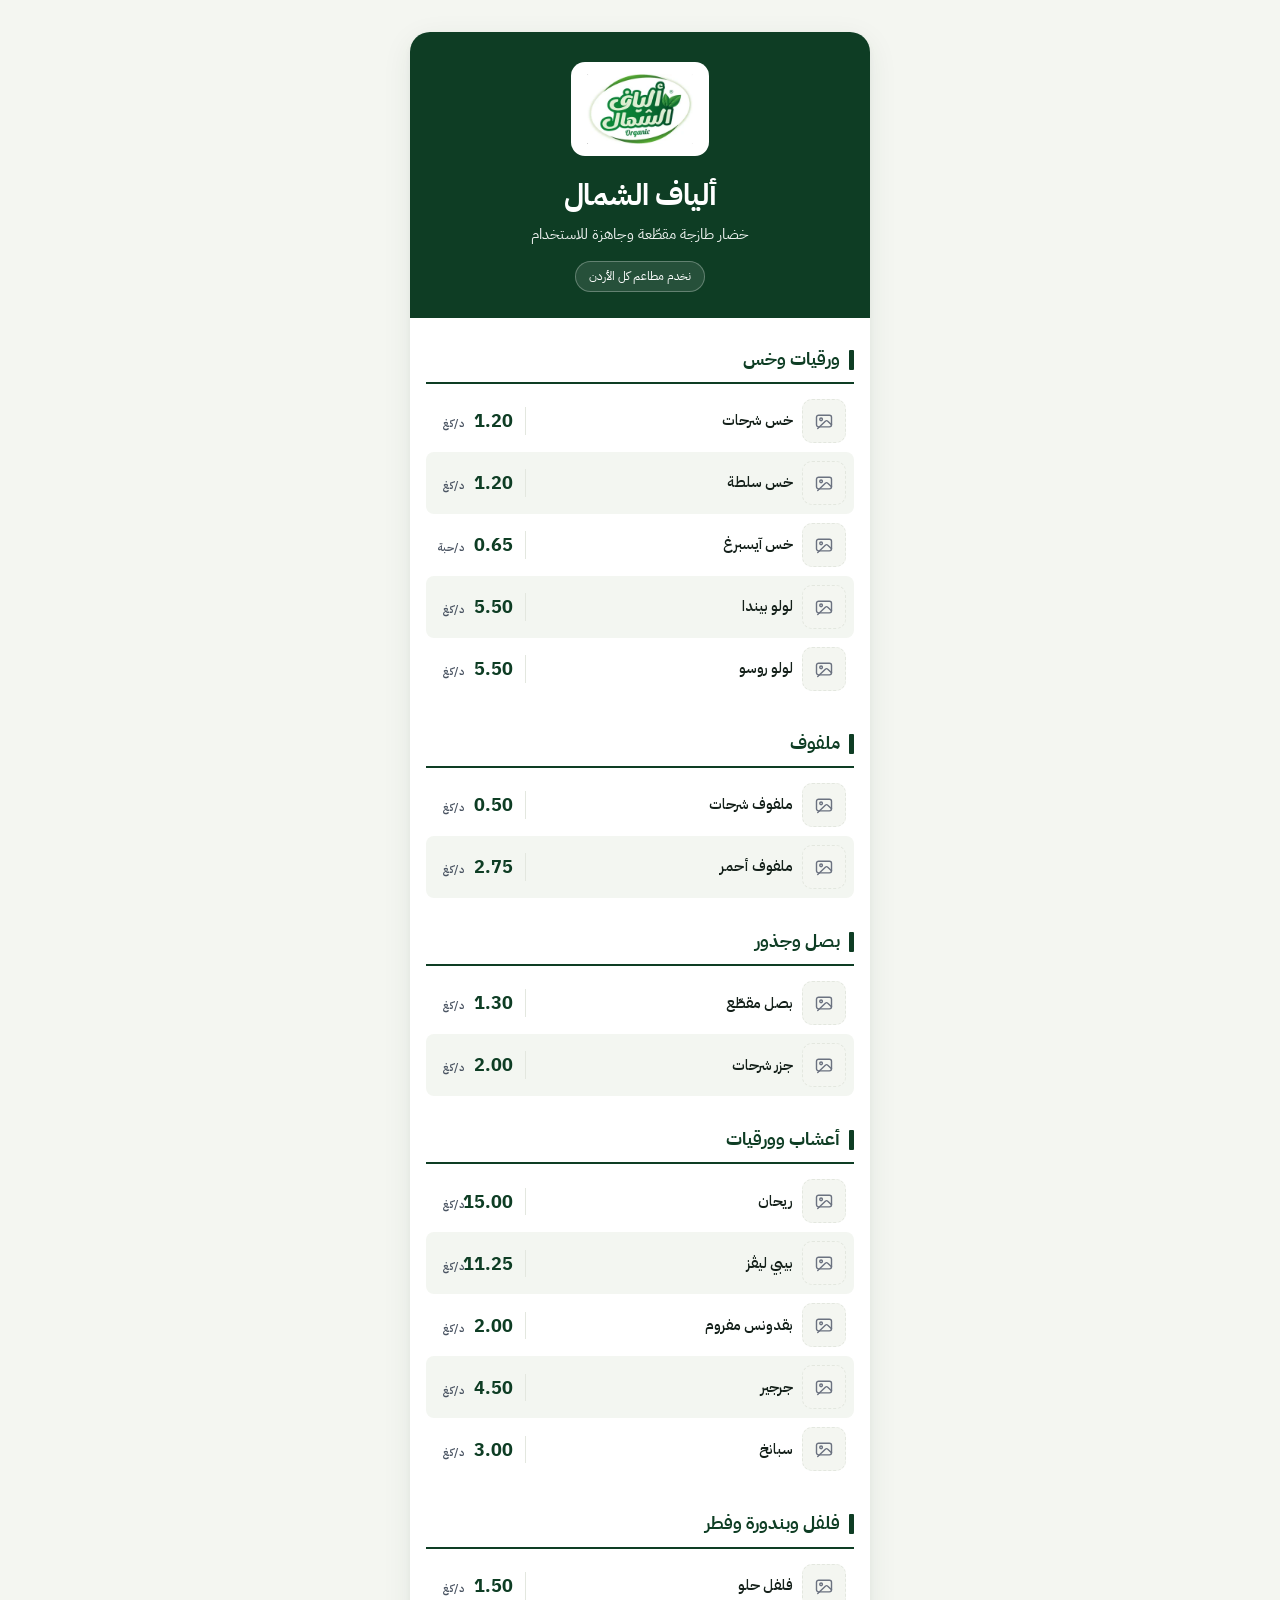
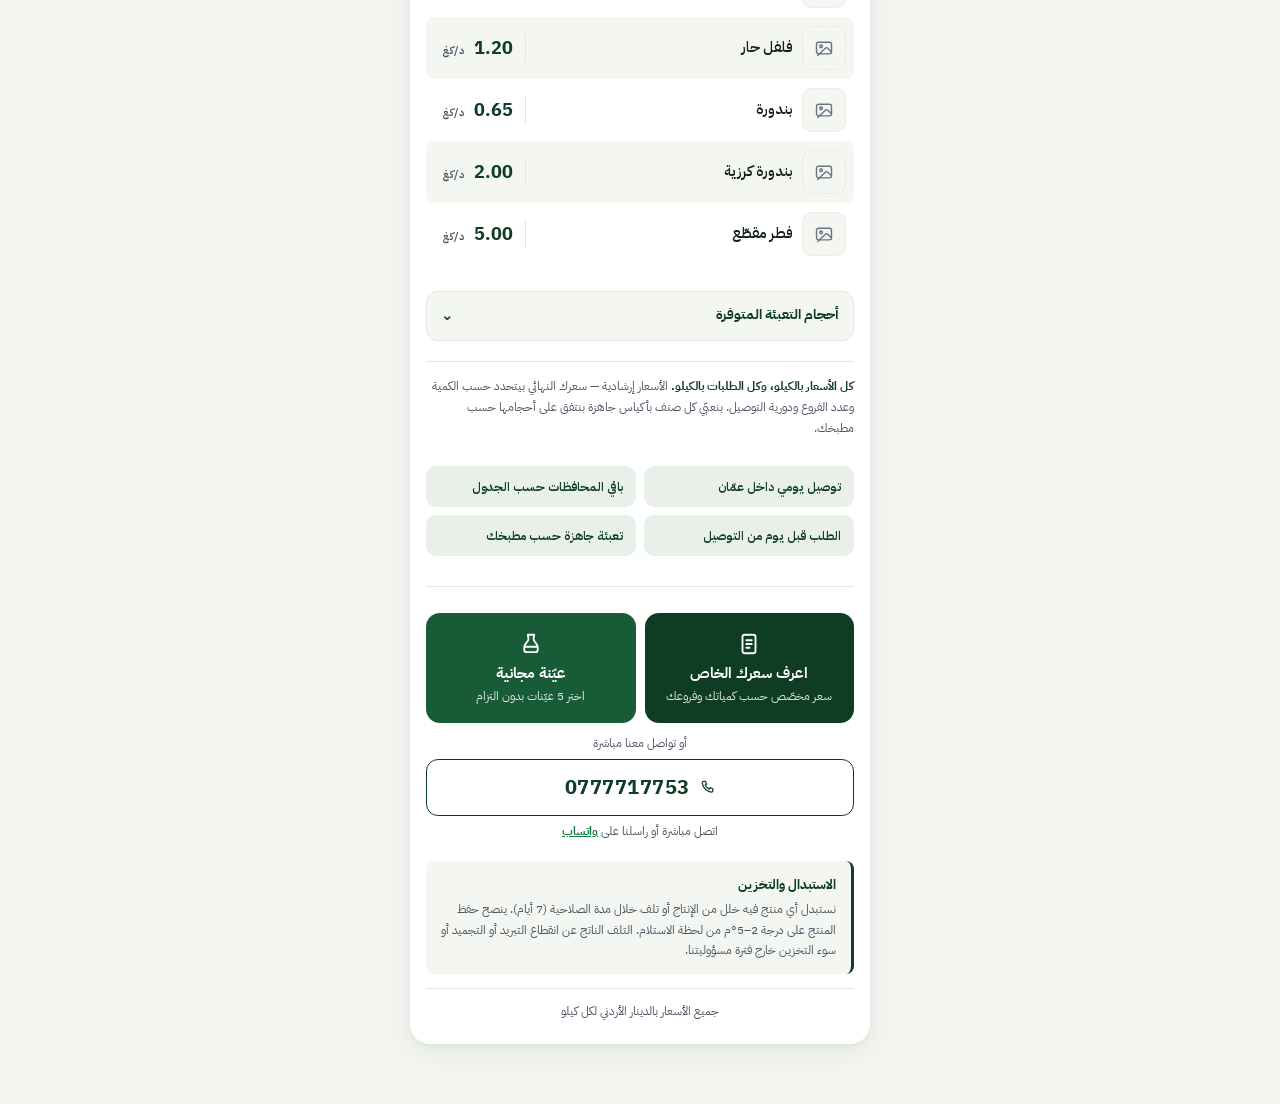
<file: index.html>
<!DOCTYPE html>
<html lang="ar" dir="rtl">
<head>
<meta charset="UTF-8">
<meta name="viewport" content="width=device-width, initial-scale=1.0">
<title>ألياف الشمال — قائمة أسعار الخضار المقطّعة</title>
<meta name="description" content="قائمة أسعار خضار مقطّعة وجاهزة للاستخدام للمطاعم، بسعر الكيلو. تسليم يومي داخل عمّان، صلاحية 7 أيام من تاريخ الإنتاج.">

<meta property="og:type" content="website">
<meta property="og:site_name" content="ألياف الشمال">
<meta property="og:locale" content="ar_JO">
<meta property="og:title" content="ألياف الشمال — قائمة أسعار الخضار المقطّعة">
<meta property="og:description" content="خضار مقطّعة جاهزة للمطاعم. تسليم يومي داخل عمّان، صلاحية 7 أيام، الطلب قبل يوم من التوصيل.">
<meta property="og:url" content="https://alyaf-alshamal-prices.pages.dev/">
<meta property="og:image" content="https://alyaf-alshamal-prices.pages.dev/assets/og-image-v2.png">
<meta property="og:image:width" content="1200">
<meta property="og:image:height" content="630">
<meta property="og:image:alt" content="ألياف الشمال — قائمة أسعار الخضار المقطّعة">
<meta name="twitter:card" content="summary_large_image">
<link rel="canonical" href="https://alyaf-alshamal-prices.pages.dev/">
<meta name="theme-color" content="#0E3D24">

<link rel="icon" href="assets/favicon-32.png" sizes="32x32">
<link rel="apple-touch-icon" href="assets/apple-touch-icon-180.png">
<link rel="preload" href="assets/fonts/ibm-plex-arabic-400.woff2" as="font" type="font/woff2" crossorigin>
<link rel="preload" href="assets/fonts/ibm-plex-arabic-700.woff2" as="font" type="font/woff2" crossorigin>
<link rel="stylesheet" href="assets/styles.css">
</head>

<body>
<a class="skip-link" href="#catalogue">تخطَّ إلى قائمة الأسعار</a>
<main class="sheet">

  <header class="masthead">
    <picture>
      <source srcset="assets/logo.webp" type="image/webp">
      <img src="assets/logo.png" alt="ألياف الشمال">
    </picture>
    <h1 class="wordmark">ألياف الشمال</h1>
    <p class="descriptor">خضار طازجة مقطّعة وجاهزة للاستخدام</p>
    <div class="service-notes">
      <span>نخدم مطاعم كل الأردن</span>
    </div>
  </header>

  <p class="photo-hint" id="photo-hint" hidden>
    <svg viewBox="0 0 24 24" fill="none" stroke="currentColor" stroke-width="1.8" stroke-linecap="round" stroke-linejoin="round" width="16" height="16" aria-hidden="true"><rect x="3" y="5" width="18" height="14" rx="2.5"/><circle cx="8.5" cy="10" r="1.6"/><path d="M21 16.5 16.2 12a1.6 1.6 0 0 0-2.3 0L4.5 21"/></svg>
    اكبس مربّع الصورة جنب أي صنف لعرض صوره والتنقّل بينها
  </p>

  <section class="catalogue" id="catalogue"></section>

  <noscript>
    <p class="noscript-note">
      لعرض قائمة الأسعار يلزم تفعيل الجافاسكربت في المتصفح،
      أو تواصل معنا مباشرة على 0777717753.
    </p>
  </noscript>

  <p class="price-note">
    <b>كل الأسعار بالكيلو، وكل الطلبات بالكيلو.</b>
    الأسعار إرشادية — سعرك النهائي بيتحدد حسب الكمية وعدد الفروع ودورية التوصيل.
    بنعبّي كل صنف بأكياس جاهزة بنتفق على أحجامها حسب مطبخك.
  </p>

  <section class="service-grid">
    <div>توصيل يومي داخل عمّان</div>
    <div>باقي المحافظات حسب الجدول</div>
    <div>الطلب قبل يوم من التوصيل</div>
    <div>تعبئة جاهزة حسب مطبخك</div>
  </section>

  <section class="dual">
    <a class="dual-card is-primary" href="quote.html">
      <svg viewBox="0 0 24 24" fill="none" stroke="currentColor" stroke-width="1.7" stroke-linecap="round" stroke-linejoin="round" aria-hidden="true"><path d="M8 3.5h8a2 2 0 0 1 2 2v13a2 2 0 0 1-2 2H8a2 2 0 0 1-2-2v-13a2 2 0 0 1 2-2Z"/><path d="M9.5 8.5h5M9.5 12h5M9.5 15.5h3"/></svg>
      <span class="dual-title">اعرف سعرك الخاص</span>
      <span class="dual-sub">سعر مخصّص حسب كمياتك وفروعك</span>
    </a>
    <a class="dual-card is-sample" href="sample.html">
      <svg viewBox="0 0 24 24" fill="none" stroke="currentColor" stroke-width="1.7" stroke-linecap="round" stroke-linejoin="round" aria-hidden="true"><path d="M9 3.5h6l-.6 3.2a3 3 0 0 0 .5 2.3l2.6 3.7a4 4 0 0 1 .7 2.3v2.5a2 2 0 0 1-2 2H7.8a2 2 0 0 1-2-2V15a4 4 0 0 1 .7-2.3l2.6-3.7a3 3 0 0 0 .5-2.3Z"/><path d="M6.4 14.5h11.2"/></svg>
      <span class="dual-title">عيّنة مجانية</span>
      <span class="dual-sub">اختر 5 عيّنات بدون التزام</span>
    </a>
  </section>

  <section class="direct">
    <p class="direct-label">أو تواصل معنا مباشرة</p>
    <a class="direct-tel" href="tel:+962777717753">
      <svg viewBox="0 0 24 24" fill="none" stroke="currentColor" stroke-width="1.8" stroke-linecap="round" stroke-linejoin="round" aria-hidden="true"><path d="M6.3 3.5h2.9l1.5 3.7-1.9 1.4a12.4 12.4 0 0 0 5.6 5.6l1.4-1.9 3.7 1.5v2.9a1.8 1.8 0 0 1-2 1.8A16.4 16.4 0 0 1 4.5 5.5a1.8 1.8 0 0 1 1.8-2Z"/></svg>
      <span>0777717753</span>
    </a>
    <p class="direct-note">
      اتصل مباشرة أو راسلنا على
      <a href="https://wa.me/962777717753?text=%D9%85%D8%B1%D8%AD%D8%A8%D8%A7%D8%8C%20%D8%A8%D8%AF%D9%8A%20%D8%A3%D8%B3%D8%AA%D9%81%D8%B3%D8%B1%20%D8%B9%D9%86%20%D8%A7%D9%84%D8%B7%D9%84%D8%A8%20%D9%88%D8%A7%D9%84%D8%A3%D8%B3%D8%B9%D8%A7%D8%B1." target="_blank" rel="noopener">واتساب</a>
    </p>
  </section>

  <footer class="closing">
    <div class="policy">
      <b>الاستبدال والتخزين</b>
      نستبدل أي منتج فيه خلل من الإنتاج أو تلف خلال مدة الصلاحية (7 أيام).
      ينصح حفظ المنتج على درجة 2–5°م من لحظة الاستلام. التلف الناتج عن انقطاع التبريد
      أو التجميد أو سوء التخزين خارج فترة مسؤوليتنا.
    </div>
    <p class="currency-note">جميع الأسعار بالدينار الأردني لكل كيلو</p>
  </footer>

</main>

<script src="assets/products.js" defer></script>
<script src="assets/gallery.js" defer></script>
<script src="assets/catalogue.js" defer></script>

<script type="application/ld+json">
{
  "@context": "https://schema.org",
  "@type": "Organization",
  "name": "ألياف الشمال",
  "alternateName": "Alyaf Alshamal",
  "description": "توريد خضار طازجة مقطّعة وجاهزة للاستخدام للمطاعم في الأردن",
  "url": "https://alyaf-alshamal-prices.pages.dev/",
  "logo": "https://alyaf-alshamal-prices.pages.dev/assets/logo.webp",
  "telephone": "+962777717753",
  "address": {
    "@type": "PostalAddress",
    "addressCountry": "JO",
    "addressRegion": "عمّان"
  }
}
</script>
<script type="application/ld+json">
{
  "@context": "https://schema.org",
  "@type": "LocalBusiness",
  "name": "ألياف الشمال",
  "description": "خضار مقطّعة جاهزة للمطاعم. تسليم يومي داخل عمّان، صلاحية 7 أيام.",
  "telephone": "+962777717753",
  "priceRange": "$$",
  "currenciesAccepted": "JOD",
  "areaServed": {
    "@type": "Country",
    "name": "الأردن"
  },
  "address": {
    "@type": "PostalAddress",
    "addressCountry": "JO",
    "addressRegion": "عمّان"
  },
  "openingHoursSpecification": {
    "@type": "OpeningHoursSpecification",
    "dayOfWeek": ["Saturday","Sunday","Monday","Tuesday","Wednesday","Thursday"],
    "opens": "08:00",
    "closes": "18:00"
  }
}
</script>
</body>
</html>
</file>
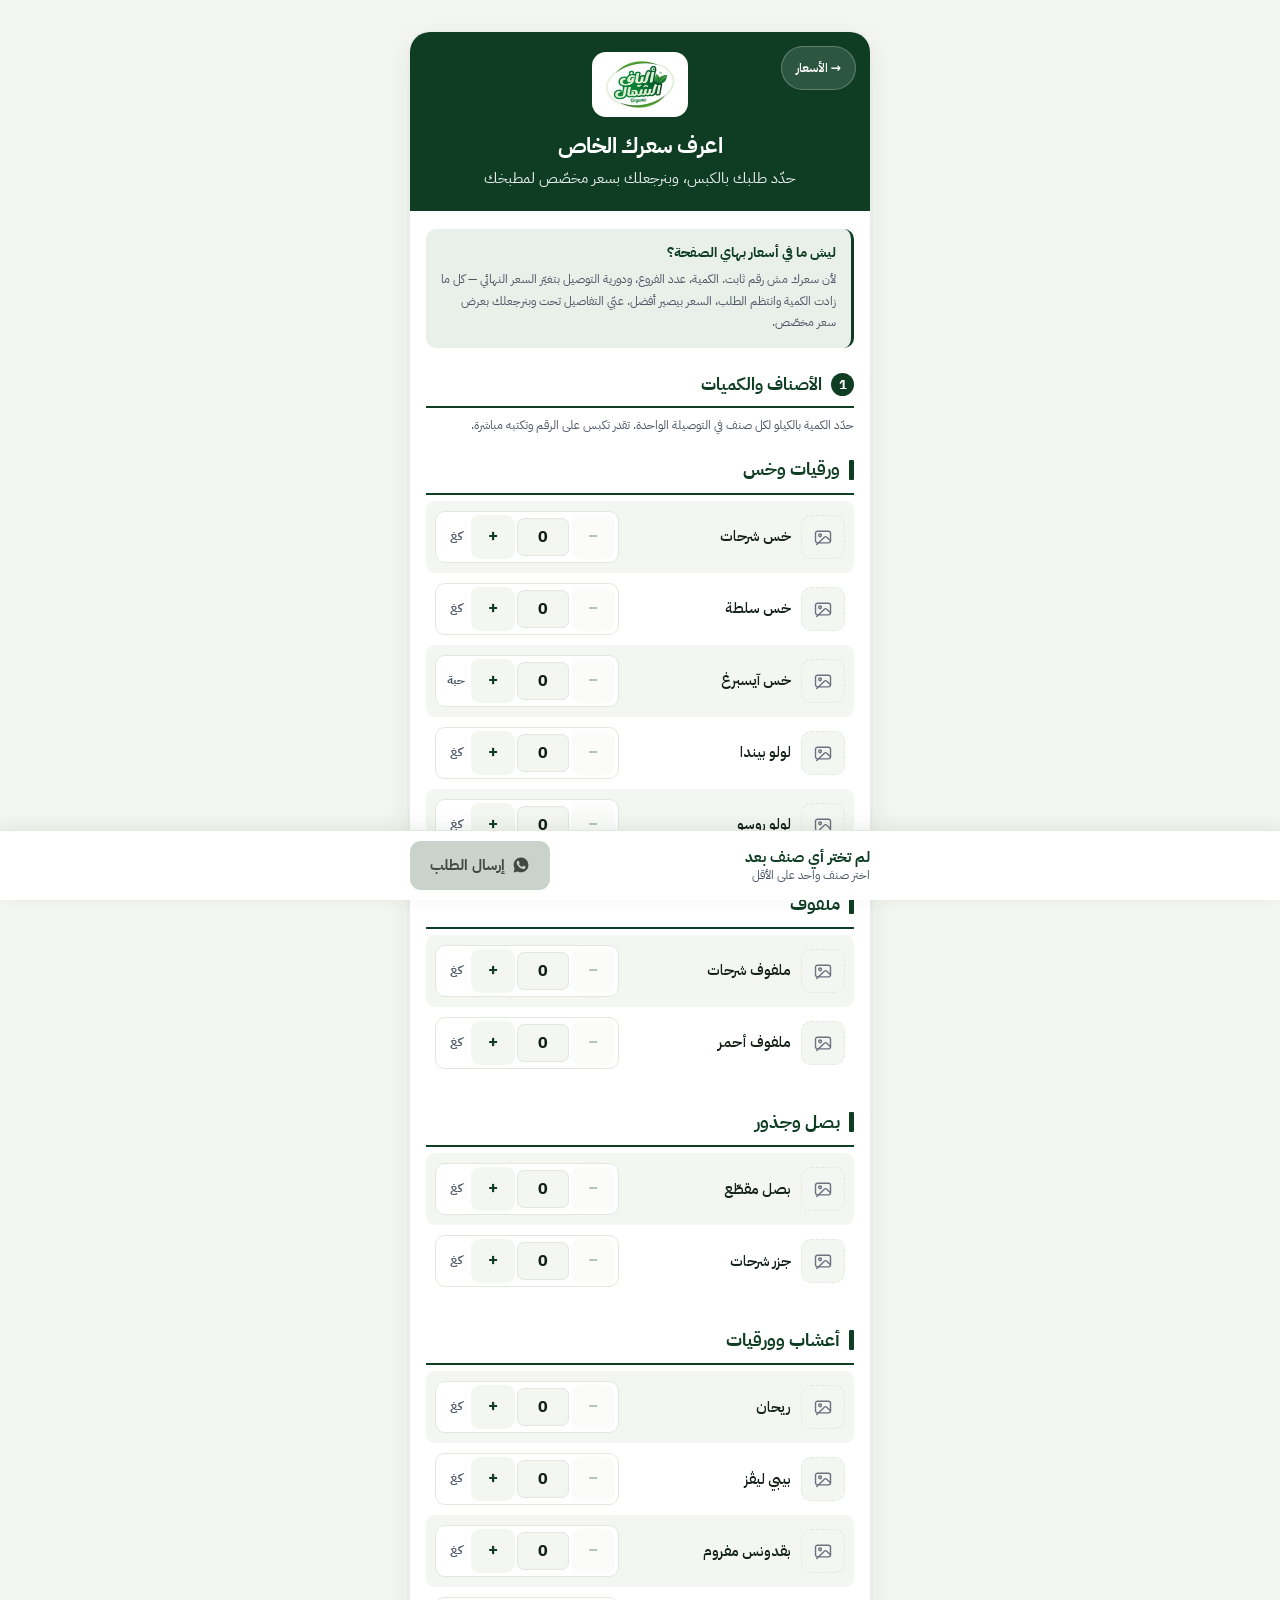
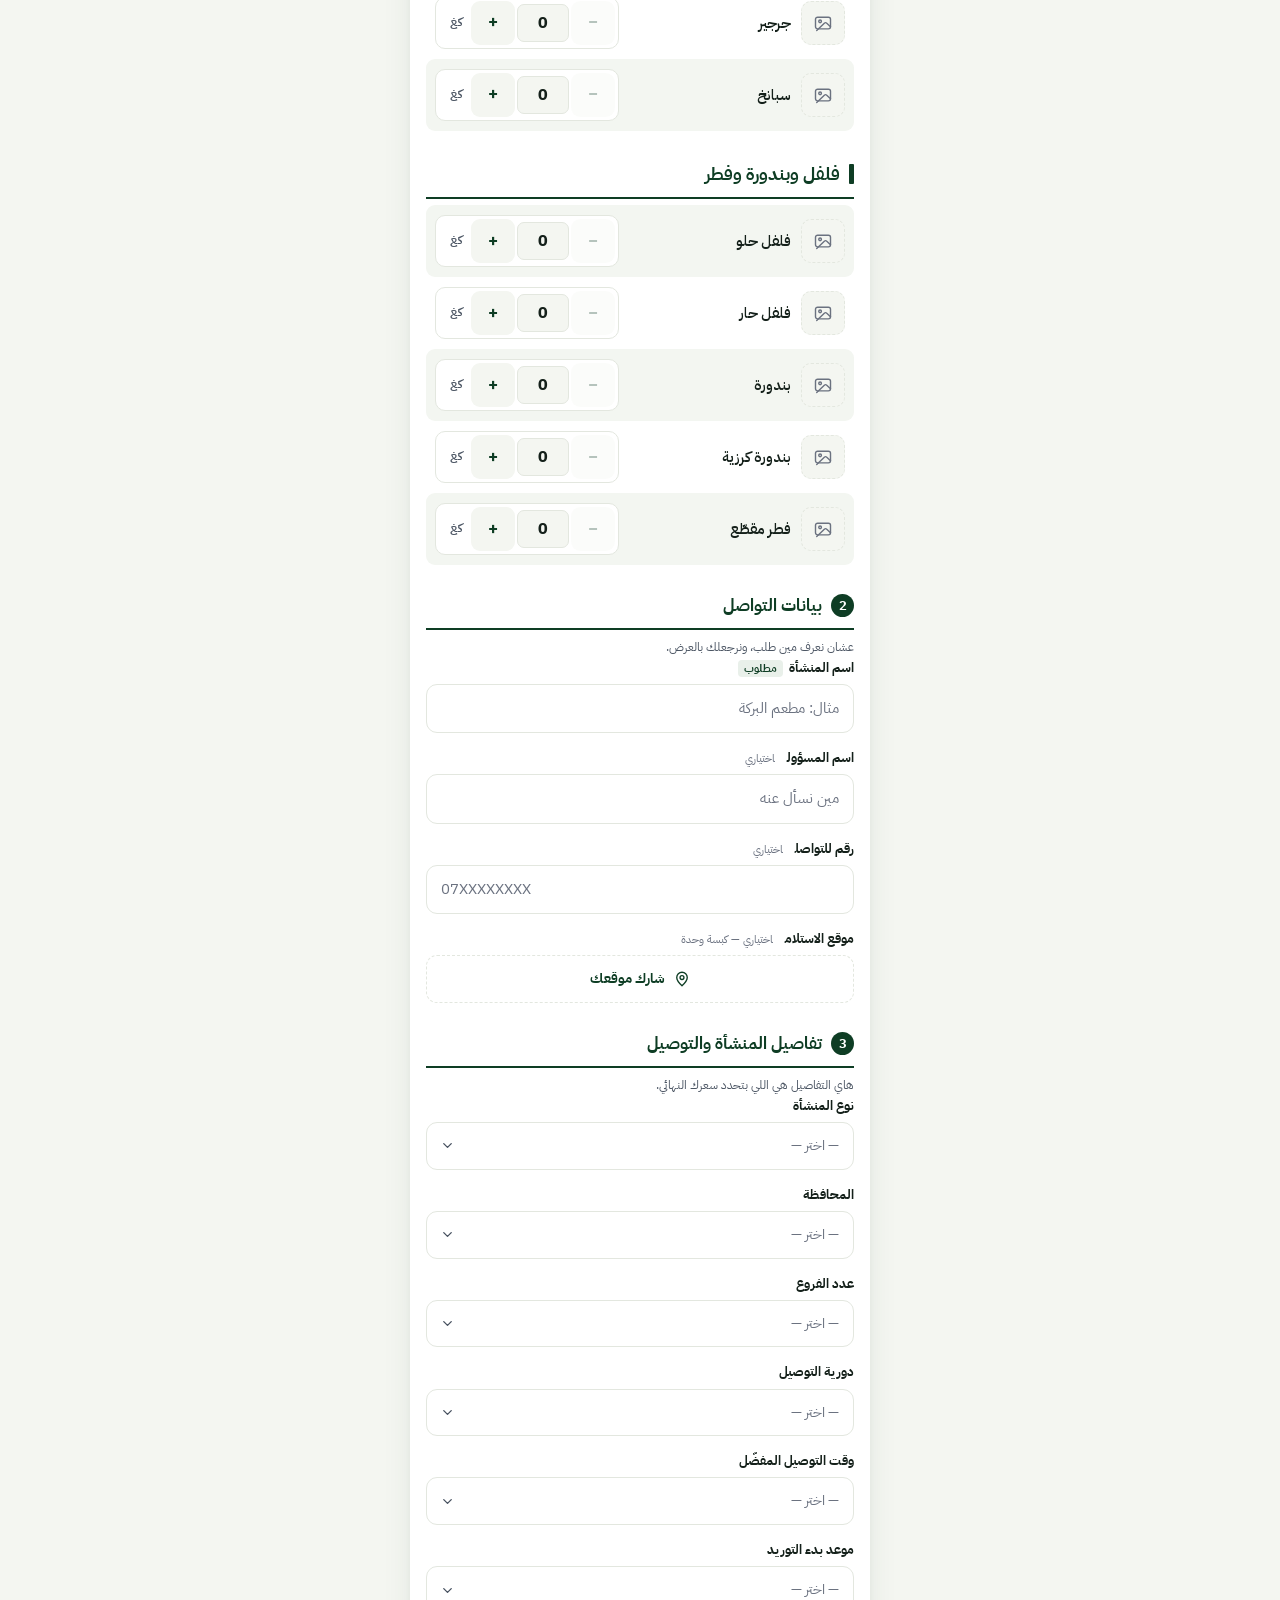
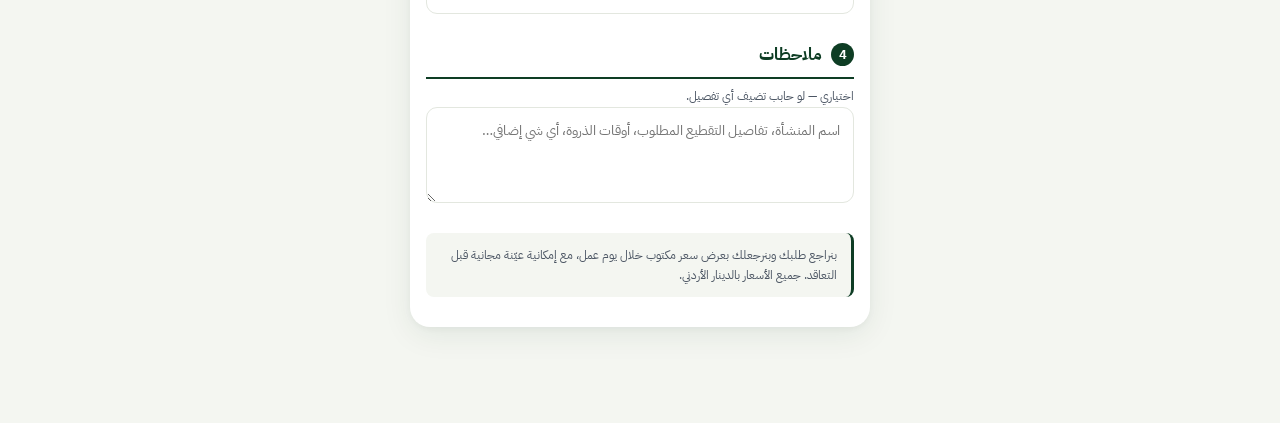
<file: quote.html>
<!DOCTYPE html>
<html lang="ar" dir="rtl">
<head>
<meta charset="UTF-8">
<meta name="viewport" content="width=device-width, initial-scale=1.0">
<title>اعرف سعرك الخاص — ألياف الشمال</title>
<meta name="description" content="حدّد أصنافك وكمياتك وتفاصيل التوصيل، واحصل على عرض سعر مخصّص من ألياف الشمال حسب حجم طلبك وعدد فروعك.">

<meta property="og:type" content="website">
<meta property="og:site_name" content="ألياف الشمال">
<meta property="og:locale" content="ar_JO">
<meta property="og:title" content="اعرف سعرك الخاص — ألياف الشمال">
<meta property="og:description" content="سعرك مش رقم ثابت. حدّد أصنافك وكمياتك ودورية التوصيل، وبنرجعلك بعرض سعر مخصّص.">
<meta property="og:url" content="https://alyaf-alshamal-prices.pages.dev/quote.html">
<meta property="og:image" content="https://alyaf-alshamal-prices.pages.dev/assets/og-image-v2.png">
<meta property="og:image:width" content="1200">
<meta property="og:image:height" content="630">
<meta property="og:image:alt" content="ألياف الشمال — اعرف سعرك الخاص">
<meta name="twitter:card" content="summary_large_image">
<link rel="canonical" href="https://alyaf-alshamal-prices.pages.dev/quote.html">
<meta name="theme-color" content="#0E3D24">

<link rel="icon" href="assets/favicon-32.png" sizes="32x32">
<link rel="apple-touch-icon" href="assets/apple-touch-icon-180.png">
<link rel="preload" href="assets/fonts/ibm-plex-arabic-400.woff2" as="font" type="font/woff2" crossorigin>
<link rel="preload" href="assets/fonts/ibm-plex-arabic-700.woff2" as="font" type="font/woff2" crossorigin>
<link rel="stylesheet" href="assets/styles.css">
</head>

<body class="has-sendbar">
<a class="skip-link" href="#items">تخطَّ إلى اختيار الأصناف</a>
<main class="sheet">

  <header class="masthead compact">
    <a class="back-link" href="index.html">→ الأسعار</a>
    <picture>
      <source srcset="assets/logo.webp" type="image/webp">
      <img src="assets/logo.png" alt="ألياف الشمال">
    </picture>
    <h1 class="wordmark">اعرف سعرك الخاص</h1>
    <p class="descriptor">حدّد طلبك بالكبس، وبنرجعلك بسعر مخصّص لمطبخك</p>
  </header>

  <section class="explainer">
    <b>ليش ما في أسعار بهاي الصفحة؟</b>
    <p>
      لأن سعرك مش رقم ثابت. الكمية، عدد الفروع، ودورية التوصيل بتغيّر السعر النهائي —
      كل ما زادت الكمية وانتظم الطلب، السعر بيصير أفضل.
      عبّي التفاصيل تحت وبنرجعلك بعرض سعر مخصّص.
    </p>
  </section>

  <div class="steps">

    <section class="step">
      <h2 class="step-heading"><span class="step-num">1</span> الأصناف والكميات</h2>
      <p class="step-note">حدّد الكمية بالكيلو لكل صنف في التوصيلة الواحدة. تقدر تكبس على الرقم وتكتبه مباشرة.</p>
      <div id="items"></div>
    </section>

    <section class="step">
      <h2 class="step-heading"><span class="step-num">2</span> بيانات التواصل</h2>
      <p class="step-note">عشان نعرف مين طلب، ونرجعلك بالعرض.</p>
      <div id="contact"></div>
    </section>

    <section class="step">
      <h2 class="step-heading"><span class="step-num">3</span> تفاصيل المنشأة والتوصيل</h2>
      <p class="step-note">هاي التفاصيل هي اللي بتحدد سعرك النهائي.</p>
      <div id="questions"></div>
    </section>

    <section class="step">
      <h2 class="step-heading"><span class="step-num">4</span> ملاحظات</h2>
      <p class="step-note">اختياري — لو حابب تضيف أي تفصيل.</p>
      <textarea id="notes" placeholder="اسم المنشأة، تفاصيل التقطيع المطلوب، أوقات الذروة، أي شي إضافي…"></textarea>
    </section>

  </div>

  <noscript>
    <p class="noscript-note">
      لاستخدام هذي الصفحة يلزم تفعيل الجافاسكربت،
      أو تواصل معنا مباشرة على 0777717753.
    </p>
  </noscript>

  <div class="page-tail">
    <p class="est-note">
      بنراجع طلبك وبنرجعلك بعرض سعر مكتوب خلال يوم عمل، مع إمكانية عيّنة مجانية قبل التعاقد.
      جميع الأسعار بالدينار الأردني.
    </p>
  </div>

</main>

<div class="sendbar">
  <div class="sendbar-inner">
    <div class="sendbar-sum">
      <div class="sendbar-count" id="sb-count">لم تختر أي صنف بعد</div>
      <div class="sendbar-hint" id="sb-hint">اختر صنف واحد على الأقل</div>
    </div>
    <button type="button" class="send-btn" id="send" disabled>
      <svg viewBox="0 0 24 24" fill="currentColor" aria-hidden="true"><path d="M12.04 2C6.6 2 2.2 6.4 2.2 11.84c0 1.74.46 3.42 1.32 4.9L2.06 22l5.4-1.42a9.8 9.8 0 0 0 4.58 1.16h.01c5.43 0 9.84-4.4 9.84-9.84C21.89 6.4 17.48 2 12.04 2Zm5.76 13.9c-.24.68-1.4 1.3-1.94 1.34-.5.05-1.13.07-1.82-.11-.42-.11-.96-.29-1.65-.59-2.9-1.25-4.8-4.17-4.94-4.36-.15-.2-1.19-1.58-1.19-3.02s.76-2.14 1.03-2.44c.27-.29.58-.37.78-.37h.56c.18 0 .42-.03.65.5.24.55.82 1.9.89 2.04.07.15.12.32.02.51-.1.2-.15.32-.29.49-.15.17-.31.38-.44.51-.15.15-.3.31-.13.6.17.3.76 1.24 1.62 2.01 1.11.99 2.05 1.3 2.34 1.44.29.15.46.12.63-.07.17-.2.73-.85.92-1.14.2-.29.39-.24.66-.15.27.1 1.71.81 2 .95.29.15.49.22.56.34.07.12.07.7-.17 1.38Z"/></svg>
      إرسال الطلب
    </button>
  </div>
</div>

<script src="assets/products.js" defer></script>
<script src="assets/gallery.js" defer></script>
<script src="assets/form-common.js" defer></script>
<script src="assets/quote.js" defer></script>
</body>
</html>
</file>
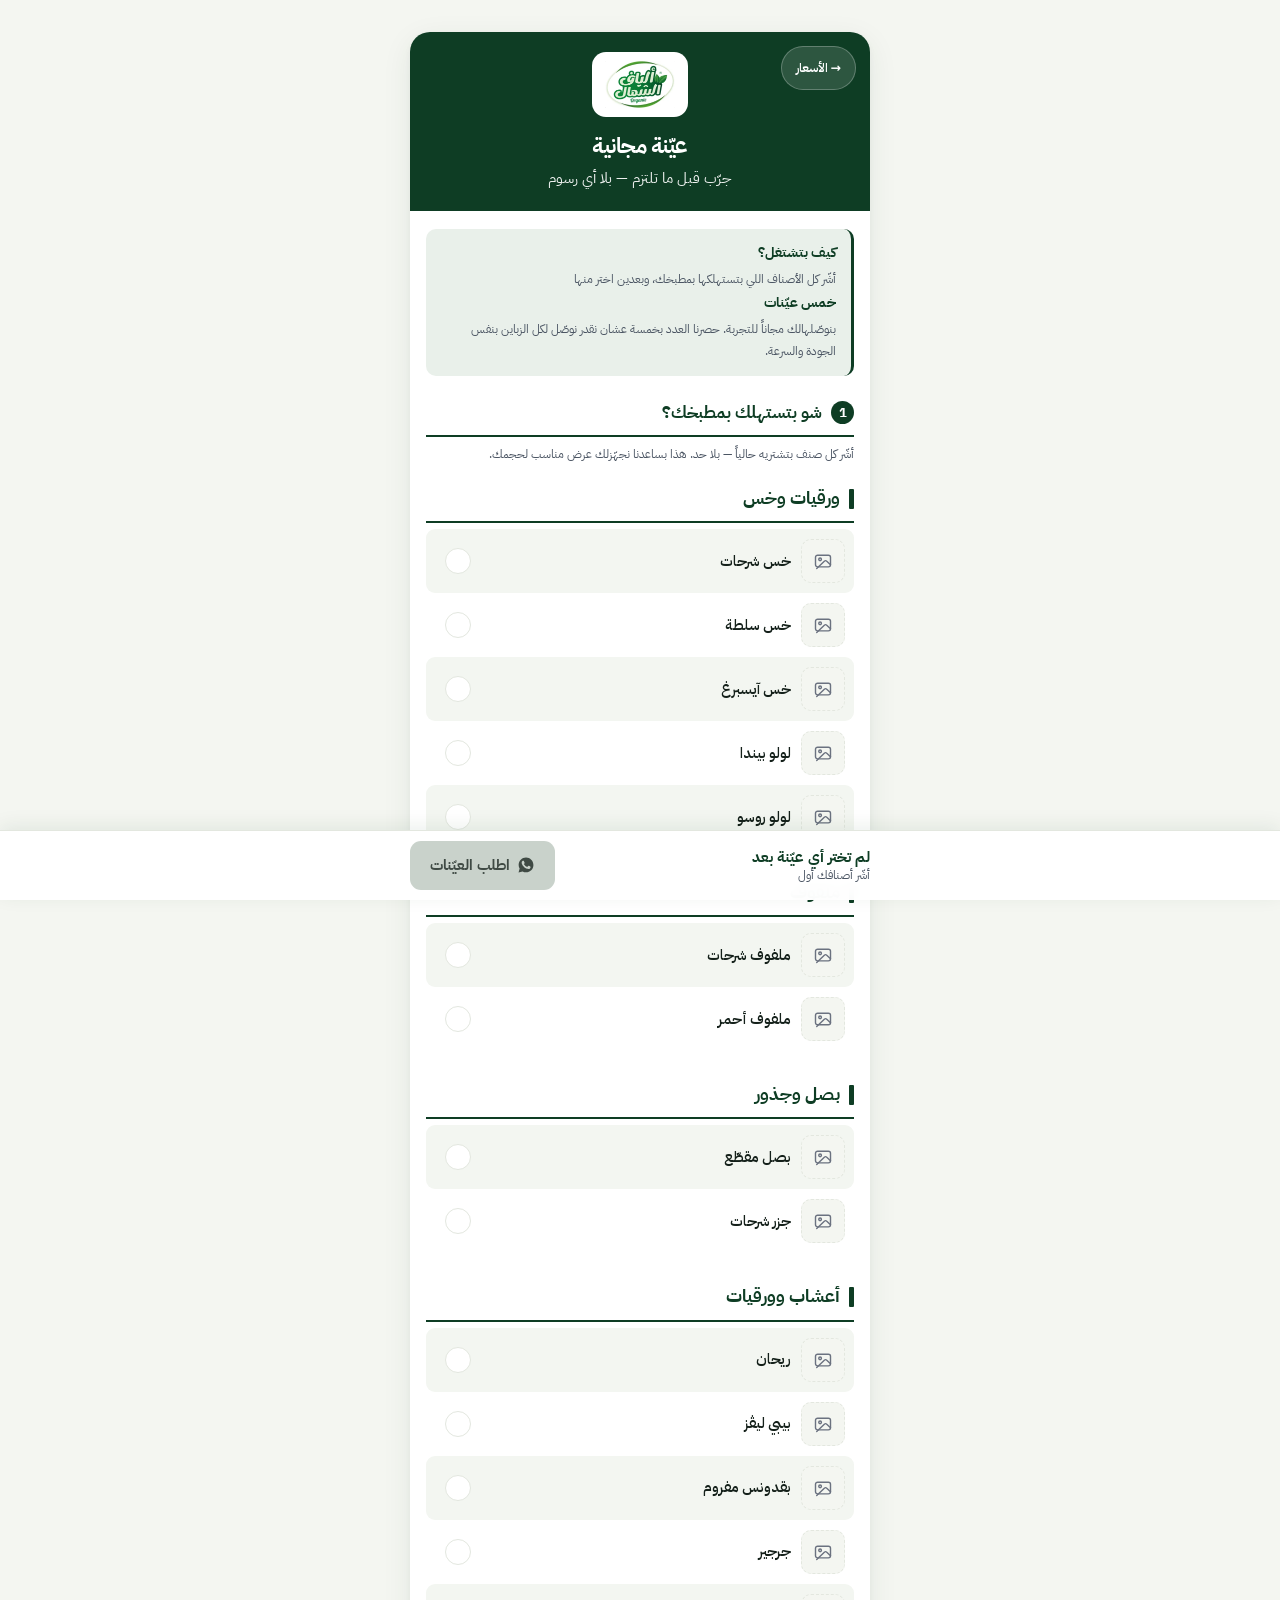
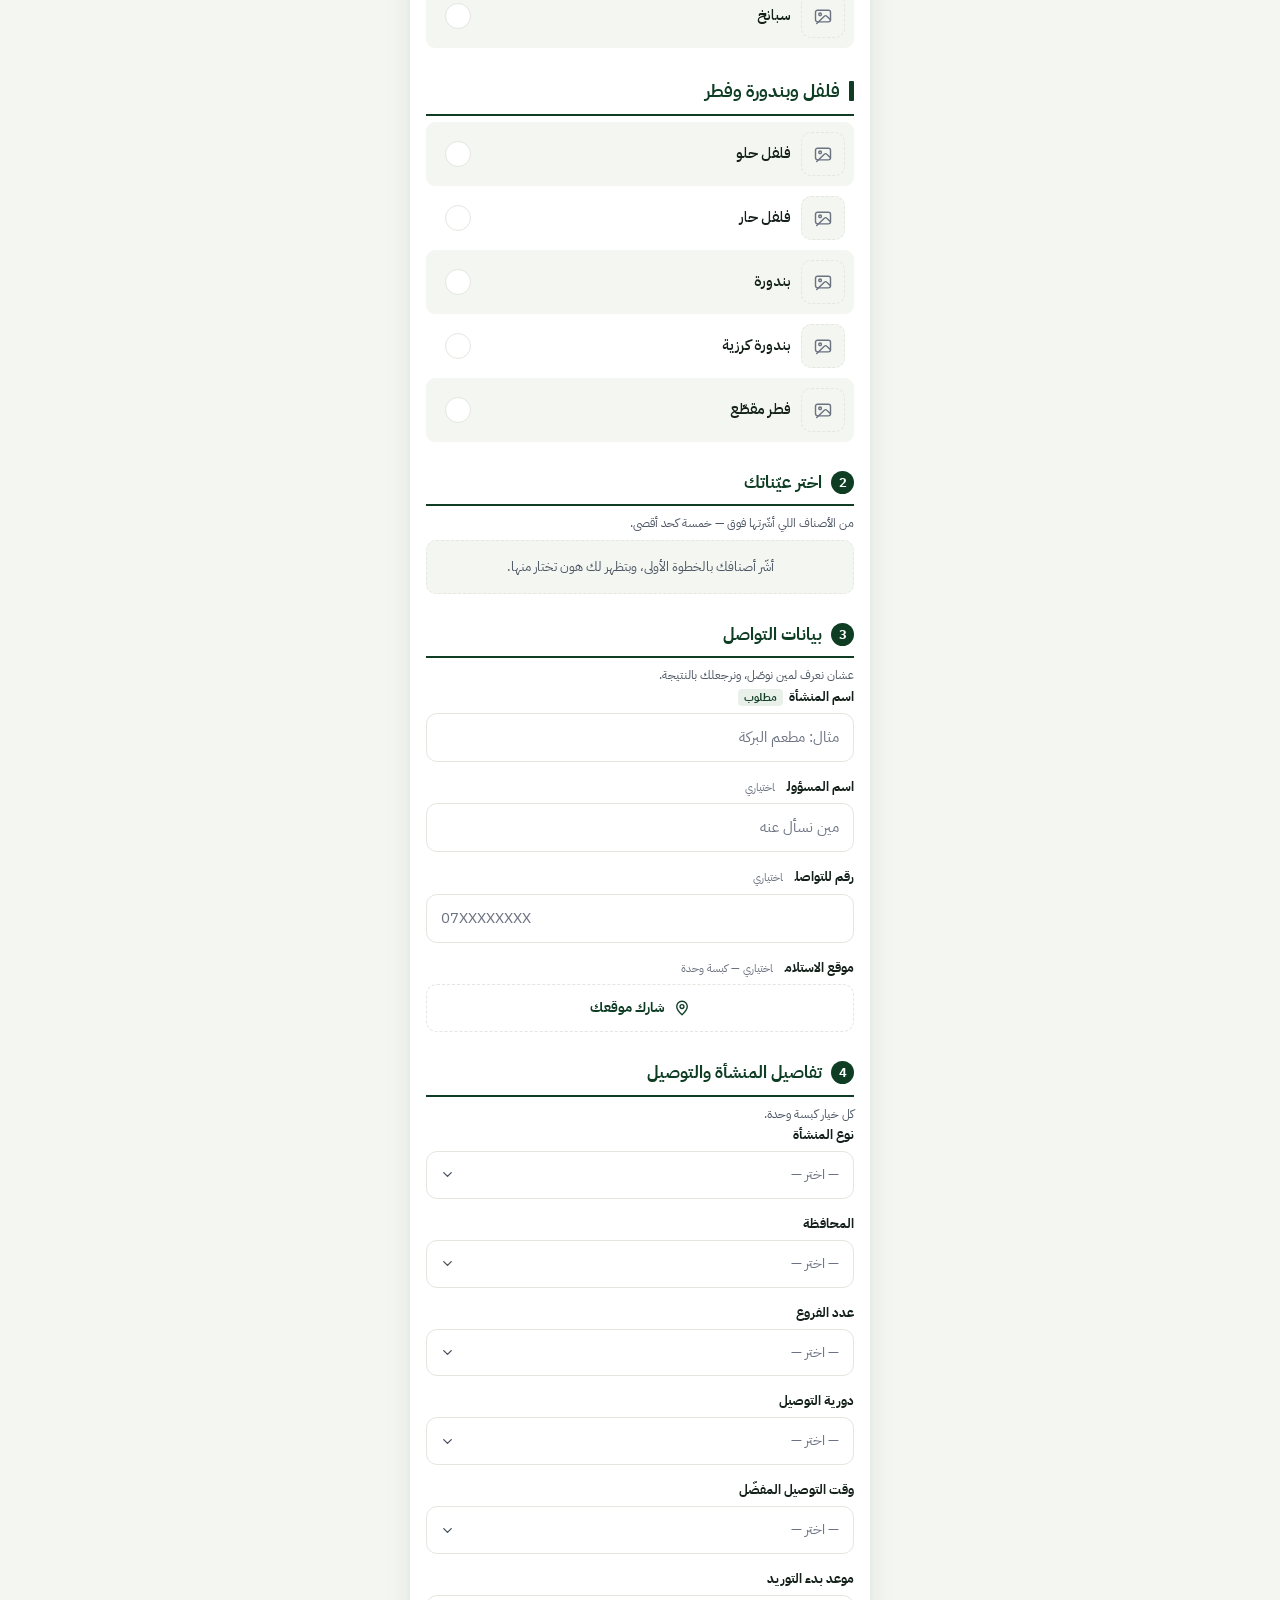
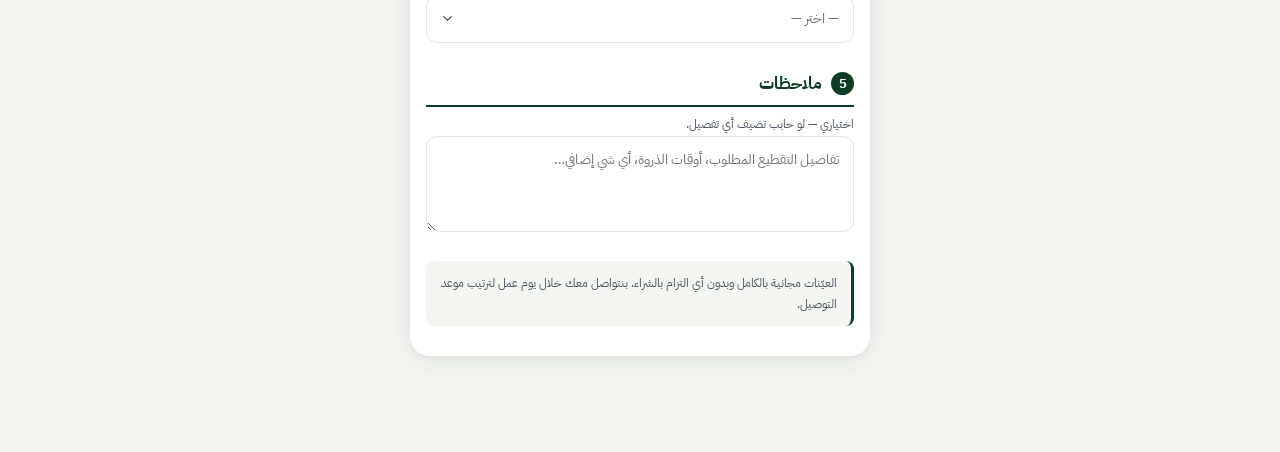
<file: sample.html>
<!DOCTYPE html>
<html lang="ar" dir="rtl">
<head>
<meta charset="UTF-8">
<meta name="viewport" content="width=device-width, initial-scale=1.0">
<title>اطلب عيّنة مجانية — ألياف الشمال</title>
<meta name="description" content="أشّر الأصناف اللي بتستهلكها بمطبخك واختر خمس عيّنات مجانية للتجربة، بدون أي التزام بالشراء.">

<meta property="og:type" content="website">
<meta property="og:site_name" content="ألياف الشمال">
<meta property="og:locale" content="ar_JO">
<meta property="og:title" content="اطلب عيّنة مجانية — ألياف الشمال">
<meta property="og:description" content="أشّر أصنافك واختر خمس عيّنات مجانية للتجربة، بدون التزام بالشراء.">
<meta property="og:url" content="https://alyaf-alshamal-prices.pages.dev/sample.html">
<meta property="og:image" content="https://alyaf-alshamal-prices.pages.dev/assets/og-image-v2.png">
<meta property="og:image:width" content="1200">
<meta property="og:image:height" content="630">
<meta property="og:image:alt" content="ألياف الشمال — عيّنة مجانية">
<meta name="twitter:card" content="summary_large_image">
<link rel="canonical" href="https://alyaf-alshamal-prices.pages.dev/sample.html">
<meta name="theme-color" content="#0E3D24">

<link rel="icon" href="assets/favicon-32.png" sizes="32x32">
<link rel="apple-touch-icon" href="assets/apple-touch-icon-180.png">
<link rel="preload" href="assets/fonts/ibm-plex-arabic-400.woff2" as="font" type="font/woff2" crossorigin>
<link rel="preload" href="assets/fonts/ibm-plex-arabic-700.woff2" as="font" type="font/woff2" crossorigin>
<link rel="stylesheet" href="assets/styles.css">
</head>

<body class="has-sendbar">
<a class="skip-link" href="#uses">تخطَّ إلى اختيار الأصناف</a>
<main class="sheet">

  <header class="masthead compact">
    <a class="back-link" href="index.html">→ الأسعار</a>
    <picture>
      <source srcset="assets/logo.webp" type="image/webp">
      <img src="assets/logo.png" alt="ألياف الشمال">
    </picture>
    <h1 class="wordmark">عيّنة مجانية</h1>
    <p class="descriptor">جرّب قبل ما تلتزم — بلا أي رسوم</p>
  </header>

  <section class="explainer">
    <b>كيف بتشتغل؟</b>
    <p>
      أشّر كل الأصناف اللي بتستهلكها بمطبخك، وبعدين اختر منها
      <b>خمس عيّنات</b> بنوصّلهالك مجاناً للتجربة.
      حصرنا العدد بخمسة عشان نقدر نوصّل لكل الزباين بنفس الجودة والسرعة.
    </p>
  </section>

  <div class="steps">

    <section class="step">
      <h2 class="step-heading"><span class="step-num">1</span> شو بتستهلك بمطبخك؟</h2>
      <p class="step-note">أشّر كل صنف بتشتريه حالياً — بلا حد. هذا بساعدنا نجهّزلك عرض مناسب لحجمك.</p>
      <div id="uses"></div>
    </section>

    <section class="step">
      <h2 class="step-heading">
        <span class="step-num">2</span> اختر عيّناتك
        <span class="counter" id="samples-counter" hidden>0 من 5</span>
      </h2>
      <p class="step-note">من الأصناف اللي أشّرتها فوق — خمسة كحد أقصى.</p>
      <p class="empty-note" id="samples-empty">أشّر أصنافك بالخطوة الأولى، وبتظهر لك هون تختار منها.</p>
      <div id="samples"></div>
    </section>

    <section class="step">
      <h2 class="step-heading"><span class="step-num">3</span> بيانات التواصل</h2>
      <p class="step-note">عشان نعرف لمين نوصّل، ونرجعلك بالنتيجة.</p>
      <div id="contact"></div>
    </section>

    <section class="step">
      <h2 class="step-heading"><span class="step-num">4</span> تفاصيل المنشأة والتوصيل</h2>
      <p class="step-note">كل خيار كبسة وحدة.</p>
      <div id="questions"></div>
    </section>

    <section class="step">
      <h2 class="step-heading"><span class="step-num">5</span> ملاحظات</h2>
      <p class="step-note">اختياري — لو حابب تضيف أي تفصيل.</p>
      <textarea id="notes" placeholder="تفاصيل التقطيع المطلوب، أوقات الذروة، أي شي إضافي…"></textarea>
    </section>

  </div>

  <noscript>
    <p class="noscript-note">
      لاستخدام هذي الصفحة يلزم تفعيل الجافاسكربت،
      أو تواصل معنا مباشرة على 0777717753.
    </p>
  </noscript>

  <div class="page-tail">
    <p class="est-note">
      العيّنات مجانية بالكامل وبدون أي التزام بالشراء.
      بنتواصل معك خلال يوم عمل لترتيب موعد التوصيل.
    </p>
  </div>

</main>

<div class="sendbar">
  <div class="sendbar-inner">
    <div class="sendbar-sum">
      <div class="sendbar-count" id="sb-count">لم تختر أي عيّنة بعد</div>
      <div class="sendbar-hint" id="sb-hint">أشّر أصنافك أول</div>
    </div>
    <button type="button" class="send-btn" id="send" disabled>
      <svg viewBox="0 0 24 24" fill="currentColor" aria-hidden="true"><path d="M12.04 2C6.6 2 2.2 6.4 2.2 11.84c0 1.74.46 3.42 1.32 4.9L2.06 22l5.4-1.42a9.8 9.8 0 0 0 4.58 1.16h.01c5.43 0 9.84-4.4 9.84-9.84C21.89 6.4 17.48 2 12.04 2Zm5.76 13.9c-.24.68-1.4 1.3-1.94 1.34-.5.05-1.13.07-1.82-.11-.42-.11-.96-.29-1.65-.59-2.9-1.25-4.8-4.17-4.94-4.36-.15-.2-1.19-1.58-1.19-3.02s.76-2.14 1.03-2.44c.27-.29.58-.37.78-.37h.56c.18 0 .42-.03.65.5.24.55.82 1.9.89 2.04.07.15.12.32.02.51-.1.2-.15.32-.29.49-.15.17-.31.38-.44.51-.15.15-.3.31-.13.6.17.3.76 1.24 1.62 2.01 1.11.99 2.05 1.3 2.34 1.44.29.15.46.12.63-.07.17-.2.73-.85.92-1.14.2-.29.39-.24.66-.15.27.1 1.71.81 2 .95.29.15.49.22.56.34.07.12.07.7-.17 1.38Z"/></svg>
      اطلب العيّنات
    </button>
  </div>
</div>

<script src="assets/products.js" defer></script>
<script src="assets/gallery.js" defer></script>
<script src="assets/form-common.js" defer></script>
<script src="assets/sample.js" defer></script>
</body>
</html>
</file>
<file: assets/styles.css>
/* ============================================================
   ألياف الشمال — تنسيقات مشتركة (صفحة الأسعار + طلب عرض السعر)
   ============================================================ */

/* ---------- خطوط محلية مستضافة ذاتياً ---------- */
@font-face {
  font-family: 'IBM Plex Sans Arabic';
  font-style: normal;
  font-weight: 400;
  font-display: swap;
  src: url('fonts/ibm-plex-arabic-400-latin.woff2') format('woff2');
  unicode-range: U+0000-00FF, U+0131, U+0152-0153, U+02BB-02BC, U+02C6, U+02DA, U+02DC, U+0304, U+0308, U+0329, U+2000-206F, U+20AC, U+2122, U+2191, U+2193, U+2212, U+2215, U+FEFF, U+FFFD;
}
@font-face {
  font-family: 'IBM Plex Sans Arabic';
  font-style: normal;
  font-weight: 400;
  font-display: swap;
  src: url('fonts/ibm-plex-arabic-400.woff2') format('woff2');
  unicode-range: U+0600-06FF, U+0750-077F, U+0870-088E, U+0890-0891, U+0897-08E1, U+08E3-08FF, U+200C-200E, U+2010-2011, U+204F, U+2E41, U+FB50-FDFF, U+FE70-FE74, U+FE76-FEFC, U+1EE00-1EEBB;
}
@font-face {
  font-family: 'IBM Plex Sans Arabic';
  font-style: normal;
  font-weight: 600;
  font-display: swap;
  src: url('fonts/ibm-plex-arabic-600-latin.woff2') format('woff2');
  unicode-range: U+0000-00FF, U+0131, U+0152-0153, U+02BB-02BC, U+02C6, U+02DA, U+02DC, U+0304, U+0308, U+0329, U+2000-206F, U+20AC, U+2122, U+2191, U+2193, U+2212, U+2215, U+FEFF, U+FFFD;
}
@font-face {
  font-family: 'IBM Plex Sans Arabic';
  font-style: normal;
  font-weight: 600;
  font-display: swap;
  src: url('fonts/ibm-plex-arabic-600.woff2') format('woff2');
  unicode-range: U+0600-06FF, U+0750-077F, U+0870-088E, U+0890-0891, U+0897-08E1, U+08E3-08FF, U+200C-200E, U+2010-2011, U+204F, U+2E41, U+FB50-FDFF, U+FE70-FE74, U+FE76-FEFC, U+1EE00-1EEBB;
}
@font-face {
  font-family: 'IBM Plex Sans Arabic';
  font-style: normal;
  font-weight: 700;
  font-display: swap;
  src: url('fonts/ibm-plex-arabic-700-latin.woff2') format('woff2');
  unicode-range: U+0000-00FF, U+0131, U+0152-0153, U+02BB-02BC, U+02C6, U+02DA, U+02DC, U+0304, U+0308, U+0329, U+2000-206F, U+20AC, U+2122, U+2191, U+2193, U+2212, U+2215, U+FEFF, U+FFFD;
}
@font-face {
  font-family: 'IBM Plex Sans Arabic';
  font-style: normal;
  font-weight: 700;
  font-display: swap;
  src: url('fonts/ibm-plex-arabic-700.woff2') format('woff2');
  unicode-range: U+0600-06FF, U+0750-077F, U+0870-088E, U+0890-0891, U+0897-08E1, U+08E3-08FF, U+200C-200E, U+2010-2011, U+204F, U+2E41, U+FB50-FDFF, U+FE70-FE74, U+FE76-FEFC, U+1EE00-1EEBB;
}

*, *::before, *::after { box-sizing: border-box; margin: 0; padding: 0; }

/* السمة hidden تسبق أي display في هذا الملف */
[hidden] { display: none !important; }

/* عزل الأرقام والنطاقات الرقمية عن اتجاه النص العربي */
bdi { direction: ltr; unicode-bidi: isolate; }

:root {
  --brand:        #0E3D24;
  --brand-soft:   #175C36;
  --brand-tint:   #E9F0EA;
  --whatsapp:     #25D366;
  --whatsapp-hov: #1FB558;
  --paper:        #FFFFFF;
  --surface:      #F4F6F1;
  --band:         #F3F6F1;
  --rule:         #E3E7DF;
  --text:         #14201A;
  --text-soft:    #4B5563;
  --sheet-w:      460px;
}

html { background: var(--surface); }

body {
  font-family: 'IBM Plex Sans Arabic', system-ui, sans-serif;
  background: var(--surface);
  color: var(--text);
  line-height: 1.55;
  padding: 18px 14px 36px;
  -webkit-font-smoothing: antialiased;
}
body.no-scroll { overflow: hidden; }
body.has-sendbar { padding-bottom: calc(96px + env(safe-area-inset-bottom)); }

.sheet {
  max-width: var(--sheet-w);
  margin-inline: auto;
  background: var(--paper);
  border-radius: 20px;
  box-shadow: 0 8px 30px rgba(14, 61, 36, .08), 0 2px 6px rgba(0, 0, 0, .04);
}

button { font: inherit; color: inherit; }

/* ---------- الترويسة ---------- */
.masthead {
  background: var(--brand);
  color: #fff;
  text-align: center;
  padding: 30px 22px 26px;
  border-radius: 20px 20px 0 0;
  position: relative;
}
.masthead img {
  width: 138px;
  height: auto;
  display: block;
  margin-inline: auto;
  margin-bottom: 16px;
  background: #fff;
  padding: 12px 16px;
  border-radius: 14px;
}
.wordmark { font-size: 30px; font-weight: 700; letter-spacing: -.5px; }
.descriptor { font-size: 14.5px; opacity: .92; margin-top: 4px; }

.service-notes {
  display: flex;
  flex-wrap: wrap;
  justify-content: center;
  gap: 7px;
  margin-top: 16px;
}
.service-notes span {
  border: 1px solid rgba(255, 255, 255, .28);
  background: rgba(255, 255, 255, .1);
  border-radius: 999px;
  padding: 5px 13px;
  font-size: 12px;
  font-weight: 400;
}

/* ترويسة مختصرة لصفحة طلب السعر */
.masthead.compact { padding: 20px 18px 22px; }
.masthead.compact img { width: 96px; margin-bottom: 12px; padding: 9px 13px; }
.masthead.compact .wordmark { font-size: 22px; }

.back-link {
  position: absolute;
  inset-inline-start: 14px;
  top: 14px;
  color: #fff;
  text-decoration: none;
  font-size: 12.5px;
  font-weight: 600;
  background: rgba(255, 255, 255, .13);
  border: 1px solid rgba(255, 255, 255, .25);
  border-radius: 999px;
  padding: 0 14px;
  height: 44px;
  display: inline-flex;
  align-items: center;
}

/* ---------- الكتالوج ---------- */
.catalogue { padding: 6px 16px 4px; }

.group + .group { margin-top: 30px; }
.group:first-child { margin-top: 22px; }

.group-heading {
  font-size: 17.5px;
  font-weight: 700;
  color: var(--brand);
  padding-bottom: 9px;
  margin-bottom: 6px;
  border-bottom: 2px solid var(--brand);
  display: flex;
  align-items: center;
  gap: 9px;
}
.group-heading::before {
  content: "";
  width: 5px;
  height: 20px;
  background: var(--brand);
  border-radius: 1px;
}

.group ul { list-style: none; }

/* صف المنتج: صورة مصغّرة | الاسم والتغليف | سعر الكيلو
   عرض الصورة والسعر ثابت، والباقي كله للاسم — يبقى الصف مستقيماً
   بين الصفوف ويعمل بنفس الكفاءة قبل إضافة الصور وبعدها. */
.line {
  display: grid;
  grid-template-columns: 44px minmax(0, 1fr) 92px;
  align-items: center;
  gap: 9px;
  padding: 9px 8px;
  border-radius: 8px;
}
.no-photo-col .line { grid-template-columns: minmax(0, 1fr) 92px; }
.line:nth-child(even) { background: var(--band); }

.line-main { min-width: 0; }
.name { font-size: 14.5px; font-weight: 600; line-height: 1.35; }


/* سعر الكيلو مع الوحدة على جنبه.
   عرض ثابت للرقم وللوحدة حتى تتطابق محاذاة كل الصفوف مهما اختلفت
   الوحدة (د/كغ مقابل د/حبة) أو عدد خانات الرقم. */
.price {
  display: flex;
  align-items: baseline;
  gap: 4px;
  white-space: nowrap;
  border-inline-start: 1px solid var(--rule);
  padding-inline-start: 12px;
}
.price b {
  min-width: 45px;
  text-align: right;
  font-size: 18px;
  font-weight: 700;
  color: var(--brand);
  font-variant-numeric: tabular-nums;
}
.price small {
  min-width: 30px;
  text-align: right;
  font-size: 10.5px;
  font-weight: 600;
  color: var(--text-soft);
}

/* ---------- لوحة أحجام التعبئة (مطويّة) ---------- */
.packs-panel {
  margin-top: 26px;
  border: 1px solid var(--rule);
  border-radius: 11px;
  background: var(--surface);
  overflow: hidden;
}
.packs-panel summary {
  display: flex;
  align-items: center;
  justify-content: space-between;
  gap: 10px;
  min-height: 48px;
  padding: 0 14px;
  font-size: 13.5px;
  font-weight: 700;
  color: var(--brand);
  cursor: pointer;
  list-style: none;
}
.packs-panel summary::-webkit-details-marker { display: none; }
.packs-chevron { font-size: 15px; transition: transform .2s ease; }
.packs-panel[open] .packs-chevron { transform: rotate(180deg); }

.packs-intro {
  padding: 0 14px 10px;
  font-size: 11.8px;
  line-height: 1.65;
  color: var(--text-soft);
}
.packs-list { list-style: none; padding: 0 8px 10px; }
.packs-list li {
  display: flex;
  align-items: center;
  justify-content: space-between;
  gap: 12px;
  padding: 8px 6px;
  font-size: 12.5px;
  border-top: 1px solid var(--rule);
}
.packs-size { font-weight: 700; color: var(--brand); white-space: nowrap; }

/* ---------- كبسة الصورة ---------- */
.photo-btn {
  position: relative;
  width: 44px;
  height: 44px;
  padding: 0;
  border: 1px solid var(--rule);
  border-radius: 10px;
  background: var(--paper);
  cursor: pointer;
  overflow: hidden;
  display: grid;
  place-items: center;
  flex: none;
}
.photo-btn img { width: 100%; height: 100%; object-fit: cover; display: block; }
.photo-btn svg { width: 20px; height: 20px; color: #6B7280; }
.photo-btn.is-empty { background: var(--surface); border-style: dashed; }
.photo-btn:hover { border-color: var(--brand); }
.photo-btn:focus-visible { outline: 2px solid var(--brand); outline-offset: 2px; }

.photo-badge {
  position: absolute;
  inset-block-end: 2px;
  inset-inline-end: 2px;
  background: rgba(14, 61, 36, .85);
  color: #fff;
  font-size: 9.5px;
  font-weight: 700;
  line-height: 1;
  padding: 2px 4px;
  border-radius: 4px;
}

.photo-hint {
  display: flex;
  align-items: center;
  gap: 7px;
  margin: 16px 16px 0;
  padding: 9px 12px;
  background: var(--brand-tint);
  color: var(--brand);
  border-radius: 9px;
  font-size: 11.8px;
  font-weight: 600;
}

/* ---------- المعرض ---------- */
.lightbox {
  position: fixed;
  inset: 0;
  z-index: 60;
  background: rgba(10, 22, 16, .82);
  display: grid;
  place-items: center;
  padding: 16px;
}
.lightbox[hidden] { display: none; }

.lb-panel {
  width: 100%;
  max-width: var(--sheet-w);
  background: var(--paper);
  border-radius: 16px;
  overflow: hidden;
}
.lb-head {
  display: flex;
  align-items: center;
  justify-content: space-between;
  gap: 10px;
  background: var(--brand);
  color: #fff;
  padding: 11px 14px;
}
.lb-name { font-size: 15.5px; font-weight: 700; }
.lb-close {
  border: 0;
  background: rgba(255, 255, 255, .16);
  color: #fff;
  width: 44px;
  height: 44px;
  border-radius: 10px;
  cursor: pointer;
  font-size: 14px;
  line-height: 1;
}

.lb-frame {
  position: relative;
  background: var(--surface);
  aspect-ratio: 4 / 3;
  display: grid;
  place-items: center;
  overflow: hidden;
}
.lb-img { width: 100%; height: 100%; object-fit: contain; display: block; }
.lb-empty { font-size: 13px; color: var(--text-soft); font-weight: 600; padding: 20px; text-align: center; }

.lb-nav {
  position: absolute;
  top: 50%;
  transform: translateY(-50%);
  width: 44px;
  height: 44px;
  border: 0;
  border-radius: 50%;
  background: rgba(255, 255, 255, .93);
  box-shadow: 0 2px 8px rgba(0, 0, 0, .18);
  cursor: pointer;
  font-size: 26px;
  line-height: 1;
  color: var(--brand);
  display: grid;
  place-items: center;
  padding-bottom: 3px;
}
.lb-prev { inset-inline-start: 10px; }
.lb-next { inset-inline-end: 10px; }

.lb-counter {
  text-align: center;
  font-size: 12px;
  font-weight: 700;
  color: var(--text-soft);
  padding: 9px;
  direction: ltr;
}

/* ---------- شروط الخدمة ---------- */
.service-grid {
  display: grid;
  grid-template-columns: 1fr 1fr;
  gap: 8px;
  padding: 26px 16px 0;
}
.service-grid div {
  background: var(--brand-tint);
  color: var(--brand);
  border-radius: 10px;
  padding: 11px 13px;
  font-size: 12.5px;
  font-weight: 600;
}

/* ---------- حاشية: الأسعار إرشادية ---------- */
.price-note {
  margin: 16px 16px 0;
  padding-top: 14px;
  border-top: 1px solid var(--rule);
  font-size: 12.2px;
  line-height: 1.75;
  color: var(--text-soft);
}
.price-note b { color: var(--brand); font-weight: 700; }

.explainer {
  margin: 18px 16px 0;
  background: var(--brand-tint);
  border-inline-start: 3px solid var(--brand);
  border-radius: 10px;
  padding: 14px 15px;
}
.explainer b {
  display: block;
  color: var(--brand);
  font-size: 13.5px;
  margin-bottom: 5px;
}
.explainer p {
  font-size: 12.3px;
  line-height: 1.75;
  color: var(--text-soft);
}

/* ---------- بطاقتان: عرض سعر + عيّنة مجانية ---------- */
.dual {
  display: grid;
  grid-template-columns: 1fr 1fr;
  gap: 9px;
  margin: 30px 16px 0;
  padding-top: 26px;
  border-top: 1px solid var(--rule);
}
.dual-card {
  display: flex;
  flex-direction: column;
  align-items: center;
  text-align: center;
  gap: 5px;
  text-decoration: none;
  border-radius: 14px;
  padding: 18px 12px 17px;
  color: #fff;
}
.dual-card.is-primary { background: var(--brand); }
.dual-card.is-sample  { background: var(--brand-soft); }
.dual-card.is-primary:hover, .dual-card.is-sample:hover { background: #1E6B40; }
.dual-card svg { width: 26px; height: 26px; margin-bottom: 2px; }
.dual-title { font-size: 15px; font-weight: 700; line-height: 1.3; }
.dual-sub { font-size: 11.5px; font-weight: 400; opacity: .88; line-height: 1.45; }

/* ---------- التواصل المباشر ---------- */
.direct { text-align: center; padding: 12px 16px 0; }
.direct-label {
  font-size: 11.5px;
  font-weight: 400;
  color: var(--text-soft);
  margin-bottom: 7px;
}
.direct-tel {
  display: flex;
  align-items: center;
  justify-content: center;
  gap: 9px;
  border: 1.5px solid var(--brand);
  border-radius: 12px;
  padding: 12px 18px;
  color: var(--brand);
  text-decoration: none;
  font-size: 20px;
  font-weight: 700;
  letter-spacing: .5px;
}
.direct-tel:hover { background: var(--brand-tint); }
.direct-tel svg { width: 17px; height: 17px; flex: none; }
.direct-tel span { direction: ltr; }
.direct-note {
  margin-top: 7px;
  font-size: 11.5px;
  color: var(--text-soft);
}
.direct-note a { color: #127C3C; font-weight: 700; text-decoration: underline; }
.direct-note a:hover { text-decoration: underline; }

/* ---------- التذييل ---------- */
.closing { padding: 20px 16px 24px; }

.policy {
  background: var(--surface);
  border-inline-start: 3px solid var(--brand);
  border-radius: 8px;
  padding: 13px 15px;
  font-size: 12px;
  line-height: 1.7;
  color: var(--text-soft);
}
.policy b {
  display: block;
  color: var(--brand);
  font-size: 12.5px;
  margin-bottom: 4px;
}

.currency-note {
  text-align: center;
  font-size: 11.5px;
  color: var(--text-soft);
  margin-top: 14px;
  padding-top: 14px;
  border-top: 1px solid var(--rule);
}

.noscript-note {
  margin: 20px 16px;
  padding: 14px;
  background: #FDF1E7;
  border: 1px solid #F0D3B8;
  border-radius: 10px;
  font-size: 13px;
  color: #7A4A1E;
  text-align: center;
}

/* ============================================================
   صفحة طلب عرض السعر
   ============================================================ */

.steps { padding: 4px 16px 0; }
.step + .step { margin-top: 28px; }
.step:first-child { margin-top: 20px; }

.step-heading {
  display: flex;
  align-items: center;
  gap: 9px;
  font-size: 16.5px;
  font-weight: 700;
  color: var(--brand);
  padding-bottom: 9px;
  border-bottom: 2px solid var(--brand);
  margin-bottom: 4px;
}
.step-num {
  flex: none;
  width: 23px;
  height: 23px;
  border-radius: 50%;
  background: var(--brand);
  color: #fff;
  font-size: 12.5px;
  display: grid;
  place-items: center;
}
.step-note {
  font-size: 11.8px;
  color: var(--text-soft);
  margin: 8px 0 2px;
}

/* ---------- حقول القوائم المنسدلة ---------- */

.field + .field { margin-top: 15px; }
.field-label {
  display: block;
  font-size: 13px;
  font-weight: 700;
  color: var(--text);
  margin-bottom: 6px;
}

select {
  appearance: none;
  -webkit-appearance: none;
  font: inherit;
  color: var(--text);
  background-color: var(--paper);
  background-image: url("data:image/svg+xml;charset=utf8,%3Csvg xmlns='http://www.w3.org/2000/svg' viewBox='0 0 24 24' fill='none' stroke='%234B5563' stroke-width='2.2' stroke-linecap='round' stroke-linejoin='round'%3E%3Cpath d='m6 9 6 6 6-6'/%3E%3C/svg%3E");
  background-repeat: no-repeat;
  background-size: 15px 15px;
  border: 1px solid var(--rule);
  cursor: pointer;
}
select:focus-visible { outline: 2px solid var(--brand); outline-offset: 1px; border-color: var(--brand); }

.field-select {
  width: 100%;
  border-radius: 11px;
  font-size: 14px;
  font-weight: 600;
  padding: 12px 14px;
  padding-inline-end: 38px;
  background-position: left 13px center;
}
.field-select.is-empty { color: #6B7280; font-weight: 400; }
.field-select:not(.is-empty) { border-color: rgba(14, 61, 36, .35); background-color: var(--brand-tint); }

/* ---------- حقول الكتابة (بيانات التواصل) ---------- */

.field-req, .field-opt {
  font-size: 10.5px;
  font-weight: 400;
  margin-inline-start: 6px;
  padding: 1px 6px;
  border-radius: 4px;
}
.field-req { background: var(--brand-tint); color: var(--brand); font-weight: 700; }
.field-opt { color: #6B7280; }

.field-input {
  width: 100%;
  min-height: 48px;
  border: 1px solid var(--rule);
  border-radius: 11px;
  padding: 12px 14px;
  font: inherit;
  font-size: 15px;
  background: var(--paper);
  color: var(--text);
}
.field-input::placeholder { color: #6B7280; }
.field-input:focus { outline: 2px solid var(--brand); outline-offset: 1px; border-color: var(--brand); }
.field-input:not(:placeholder-shown) { border-color: rgba(14, 61, 36, .35); background: var(--brand-tint); }
.field.has-error .field-input { border-color: #B42318; background: #FEF3F2; }

/* زر مشاركة الموقع */
.geo-btn {
  width: 100%;
  min-height: 48px;
  display: flex;
  align-items: center;
  justify-content: center;
  gap: 8px;
  border: 1.5px dashed var(--rule);
  border-radius: 11px;
  background: var(--paper);
  color: var(--brand);
  font-size: 14px;
  font-weight: 700;
  cursor: pointer;
}
.geo-btn svg { width: 18px; height: 18px; flex: none; }
.geo-btn:hover:not(:disabled) { border-color: var(--brand); background: var(--brand-tint); }
.geo-btn:disabled { opacity: .6; cursor: default; }
.geo-btn.is-set { border-style: solid; border-color: var(--brand); background: var(--brand-tint); }

.geo-status { font-size: 11.5px; line-height: 1.6; margin-top: 6px; }
.geo-status.is-ok { color: var(--brand); font-weight: 600; }
.geo-status.is-err { color: #B42318; }

/* ---------- صفوف الاختيار بالكبس (صفحة العيّنة) ---------- */

/* صف الاختيار عمودان فقط: الصورة + الـlabel الذي يحمل الاسم والعلامة */
.pick-tap { grid-template-columns: 44px minmax(0, 1fr); }
.pick-tap.no-photo { grid-template-columns: minmax(0, 1fr); }

.pick-choice {
  position: relative;
  display: grid;
  grid-template-columns: minmax(0, 1fr) auto;
  align-items: center;
  gap: 10px;
  cursor: pointer;
  min-height: 44px;
}
.pick-box {
  position: absolute;
  inset-inline-end: 0;
  top: 50%;
  width: 26px;
  height: 26px;
  margin: -13px 0 0;
  opacity: 0;
  cursor: pointer;
}
.pick-tap.is-locked .pick-box { cursor: not-allowed; }
.pick-tap .pick-mark {
  width: 26px;
  height: 26px;
  border-radius: 50%;
  border: 1.5px solid var(--rule);
  display: grid;
  place-items: center;
  background: var(--paper);
  flex: none;
}
.pick-tap .pick-mark svg { width: 14px; height: 14px; color: transparent; }
.pick-tap.is-on .pick-mark { background: var(--brand); border-color: var(--brand); }
.pick-tap.is-on .pick-mark svg { color: #fff; }
.pick-tap.is-locked { opacity: .45; }
.pick-tap.is-locked .pick-choice { cursor: not-allowed; }
.pick-tap:has(.pick-box:focus-visible) { outline: 2px solid var(--brand); outline-offset: -2px; }

/* عدّاد العيّنات في العنوان */
.counter {
  margin-inline-start: auto;
  font-size: 12px;
  font-weight: 700;
  background: var(--brand-tint);
  color: var(--brand);
  border-radius: 999px;
  padding: 3px 11px;
}
.counter.is-full { background: var(--brand); color: #fff; }
.counter.flash { animation: counter-flash .45s ease; }
@keyframes counter-flash {
  0%, 100% { transform: scale(1); }
  40%      { transform: scale(1.18); }
}

.empty-note {
  font-size: 12.5px;
  color: var(--text-soft);
  background: var(--surface);
  border: 1px dashed var(--rule);
  border-radius: 10px;
  padding: 16px 14px;
  text-align: center;
  margin-top: 8px;
}

/* ---------- صفوف الأصناف في صفحة الطلب ---------- */

.pick {
  display: grid;
  grid-template-columns: 44px minmax(0, 1fr) auto;
  align-items: center;
  gap: 10px;
  padding: 9px 8px;
  border-radius: 9px;
  border: 1px solid transparent;
}
.pick.no-photo { grid-template-columns: minmax(0, 1fr) auto; }
.pick:nth-child(even) { background: var(--band); }
.pick.is-on {
  background: var(--brand-tint);
  border-color: rgba(14, 61, 36, .22);
}
.pick-main { min-width: 0; }
.pick-name { font-size: 14.5px; font-weight: 600; }

.pick-size {
  font-size: 11.5px;
  font-weight: 400;
  color: var(--text-soft);
  margin-top: 1px;
}


.stepper {
  display: flex;
  align-items: center;
  gap: 2px;
  background: var(--paper);
  border: 1px solid var(--rule);
  border-radius: 10px;
  padding: 3px;
}
.step-btn {
  width: 44px;
  height: 44px;
  border: 0;
  border-radius: 9px;
  background: var(--surface);
  color: var(--brand);
  font-size: 17px;
  font-weight: 700;
  line-height: 1;
  cursor: pointer;
  display: grid;
  place-items: center;
  padding-bottom: 2px;
}
.step-btn:hover:not(:disabled) { background: var(--brand-tint); }
.step-btn:disabled { opacity: .3; cursor: default; }

/* خانة الكمية: يقدر يكتب 30 مرة وحدة بدل ثلاثين كبسة */
/* تبدو كخانة إدخال فعلاً حتى يعرف الزبون أنه يقدر يكتب الرقم مباشرة */
.step-input {
  width: 52px;
  height: 38px;
  border: 1px solid var(--rule);
  border-radius: 7px;
  background: var(--surface);
  text-align: center;
  font: inherit;
  font-size: 16px;
  font-weight: 700;
  color: var(--text);
  font-variant-numeric: tabular-nums;
  direction: ltr;
  padding: 0;
  -moz-appearance: textfield;
}
.step-input::-webkit-outer-spin-button,
.step-input::-webkit-inner-spin-button { -webkit-appearance: none; margin: 0; }
.step-input:focus { outline: 2px solid var(--brand); outline-offset: -1px; border-radius: 6px; }

/* عرض ثابت حتى تبقى كل العدّادات بنفس الحجم مهما اختلفت الوحدة */
.step-unit {
  min-width: 30px;
  text-align: center;
  font-size: 11.5px;
  font-weight: 700;
  color: var(--text-soft);
  padding-inline-end: 4px;
  white-space: nowrap;
}
.stepper output {
  min-width: 28px;
  text-align: center;
  font-size: 15px;
  font-weight: 700;
  font-variant-numeric: tabular-nums;
  direction: ltr;
}

#notes {
  width: 100%;
  min-height: 96px;
  border: 1px solid var(--rule);
  border-radius: 11px;
  padding: 12px 13px;
  font: inherit;
  font-size: 14px;
  line-height: 1.6;
  background: var(--paper);
  color: var(--text);
  resize: vertical;
}
#notes:focus { outline: 2px solid var(--brand); outline-offset: 1px; border-color: var(--brand); }

/* الشريط السفلي */
.sendbar {
  position: fixed;
  inset-inline: 0;
  bottom: 0;
  z-index: 40;
  background: rgba(255, 255, 255, .97);
  backdrop-filter: blur(8px);
  border-top: 1px solid var(--rule);
  box-shadow: 0 -4px 18px rgba(14, 61, 36, .08);
  padding: 10px 14px calc(10px + env(safe-area-inset-bottom));
}
.sendbar-inner {
  max-width: var(--sheet-w);
  margin-inline: auto;
  display: flex;
  align-items: center;
  gap: 10px;
}
.sendbar-sum { flex: 1; min-width: 0; line-height: 1.35; }
.sendbar-count { font-size: 15px; font-weight: 700; color: var(--brand); }
.sendbar-hint { font-size: 11.5px; font-weight: 400; color: var(--text-soft); }

.send-btn {
  flex: none;
  border: 0;
  background: var(--brand-soft);
  color: #fff;
  font-size: 15px;
  font-weight: 700;
  padding: 13px 20px;
  border-radius: 11px;
  cursor: pointer;
  display: flex;
  align-items: center;
  gap: 7px;
}
.send-btn:hover:not(:disabled) { background: #1E6B40; }
.send-btn:disabled { background: #C9D2CB; color: #3F4A44; cursor: default; }
.send-btn svg { width: 18px; height: 18px; }

.page-tail { padding: 22px 16px 30px; }
.est-note {
  background: var(--surface);
  border-inline-start: 3px solid var(--brand);
  border-radius: 8px;
  padding: 12px 14px;
  font-size: 11.8px;
  line-height: 1.7;
  color: var(--text-soft);
}

/* الشاشات الضيقة جداً: نضغط الحشوات قبل أن ينهار عمود الاسم */
@media (max-width: 349px) {
  body { padding: 12px 8px 30px; }
  .catalogue { padding-inline: 10px; }
  .steps { padding-inline: 10px; }
  .line { grid-template-columns: 44px minmax(0, 1fr) 82px; gap: 7px; padding: 9px 6px; }
  .name { font-size: 14px; }
  /* على الشاشات الضيقة ينزل العدّاد تحت الاسم بدل أن يزاحمه */
  .pick { grid-template-columns: 44px minmax(0, 1fr); gap: 8px; }
  .pick.no-photo { grid-template-columns: minmax(0, 1fr); }
  .pick .stepper { grid-column: 1 / -1; justify-self: start; margin-top: 6px; }
  .price b { font-size: 17px; min-width: 42px; }
  .service-grid, .dual { grid-template-columns: 1fr; }
}

@media (min-width: 600px) {
  body { padding: 32px 20px 60px; }
}

@media print {
  body { padding: 16px 14px 20px; }
  .sheet { box-shadow: none; }
  .direct-tel { color: var(--brand); }
  .photo-btn, .photo-hint, .lightbox { display: none !important; }
  .line { grid-template-columns: minmax(0, 1fr) 92px; }
  * { -webkit-print-color-adjust: exact; print-color-adjust: exact; }
}

/* ============================================================
   إمكانية الوصول — قارئ الشاشة فقط
   ============================================================ */
.sr-only {
  position: absolute;
  width: 1px;
  height: 1px;
  padding: 0;
  margin: -1px;
  overflow: hidden;
  clip: rect(0, 0, 0, 0);
  white-space: nowrap;
  border: 0;
}

/* رابط تخطَّ إلى المحتوى */
.skip-link {
  position: absolute;
  top: -60px;
  inset-inline-start: 0;
  background: var(--brand);
  color: #fff;
  padding: 10px 18px;
  text-decoration: none;
  font-weight: 700;
  font-size: 14px;
  border-radius: 0 0 10px 0;
  z-index: 100;
  transition: top 0.2s;
}
.skip-link:focus {
  top: 0;
  outline: 3px solid #fff;
  outline-offset: 2px;
}

/* ============================================================
   شريط الاستئناف — "رجّعنالك طلبك السابق"
   ============================================================ */
.resume-bar {
  display: flex;
  align-items: center;
  justify-content: space-between;
  gap: 12px;
  flex-wrap: wrap;
  margin: 16px 16px 0;
  padding: 12px 14px;
  background: var(--brand-tint);
  border-inline-start: 3px solid var(--brand);
  border-radius: 10px;
  font-size: 13px;
  font-weight: 600;
  color: var(--brand);
}
.resume-text { flex: 1; min-width: 0; }
.resume-btn {
  border: 1px solid var(--brand);
  border-radius: 8px;
  min-height: 44px;
  padding: 6px 16px;
  font-size: 12.5px;
  font-weight: 700;
  cursor: pointer;
  font-family: inherit;
  background: transparent;
  color: var(--brand);
}
.resume-btn:hover { background: rgba(14, 61, 36, .08); }

/* ============================================================
   بانر نتيجة الإرسال
   ============================================================ */
.send-banner {
  display: flex;
  align-items: center;
  gap: 10px;
  margin: 0 14px 12px;
  padding: 12px 14px;
  border-radius: 10px;
  font-size: 13px;
  font-weight: 600;
  animation: slideUp .3s ease-out;
}
.send-banner.is-ok  { background: var(--brand-tint); border: 1px solid var(--brand-soft); color: var(--brand); }
.send-banner.is-err { background: #FEF3F2; border: 1px solid #F3B5AE; color: #91231A; }
.send-banner a { color: inherit; font-weight: 700; direction: ltr; display: inline-block; }

.send-banner-icon {
  flex: none;
  width: 24px;
  height: 24px;
  border-radius: 50%;
  background: var(--brand);
  color: #fff;
  display: grid;
  place-items: center;
  font-size: 14px;
  font-weight: 700;
}

@keyframes slideUp {
  from { opacity: 0; transform: translateY(10px); }
  to   { opacity: 1; transform: translateY(0); }
}
</file>
